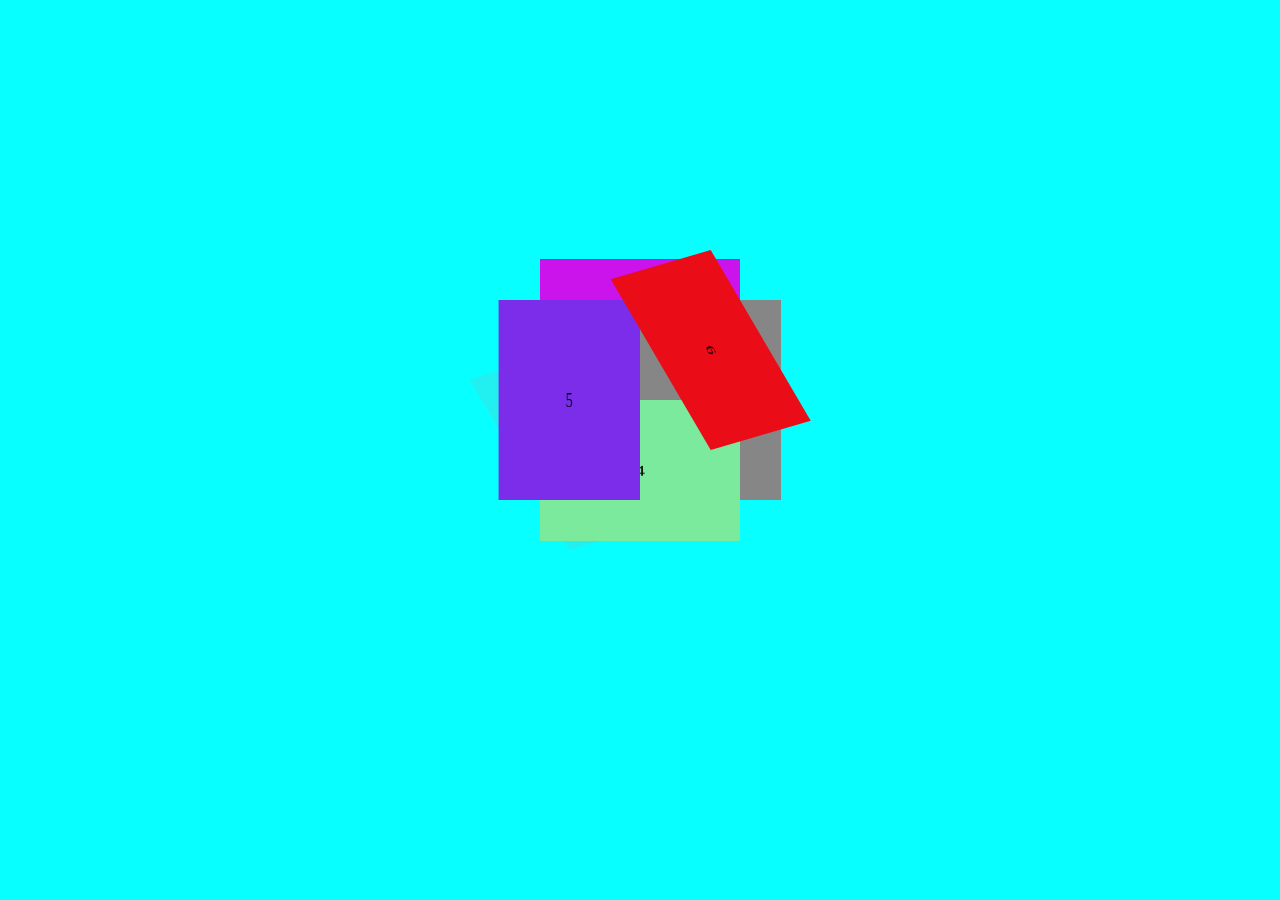
<file: global/index.html>
<!DOCTYPE html>
<html lang="en">
<head>
    <meta charset="UTF-8">
    <meta http-equiv="X-UA-Compatible" content="IE=edge">
    <meta name="viewport" content="width=device-width, initial-scale=1.0">
    <title>Document</title>
    <link rel="stylesheet" href="css/style.css">
</head>
<body>
    <div id="app">
        <div>
            <span>1</span>
            <span>2</span>
            <span>3</span>
            <span>4</span>
            <span>5</span>
            <span>6</span>
        </div>

    </div>
</body>
</html>
</file>
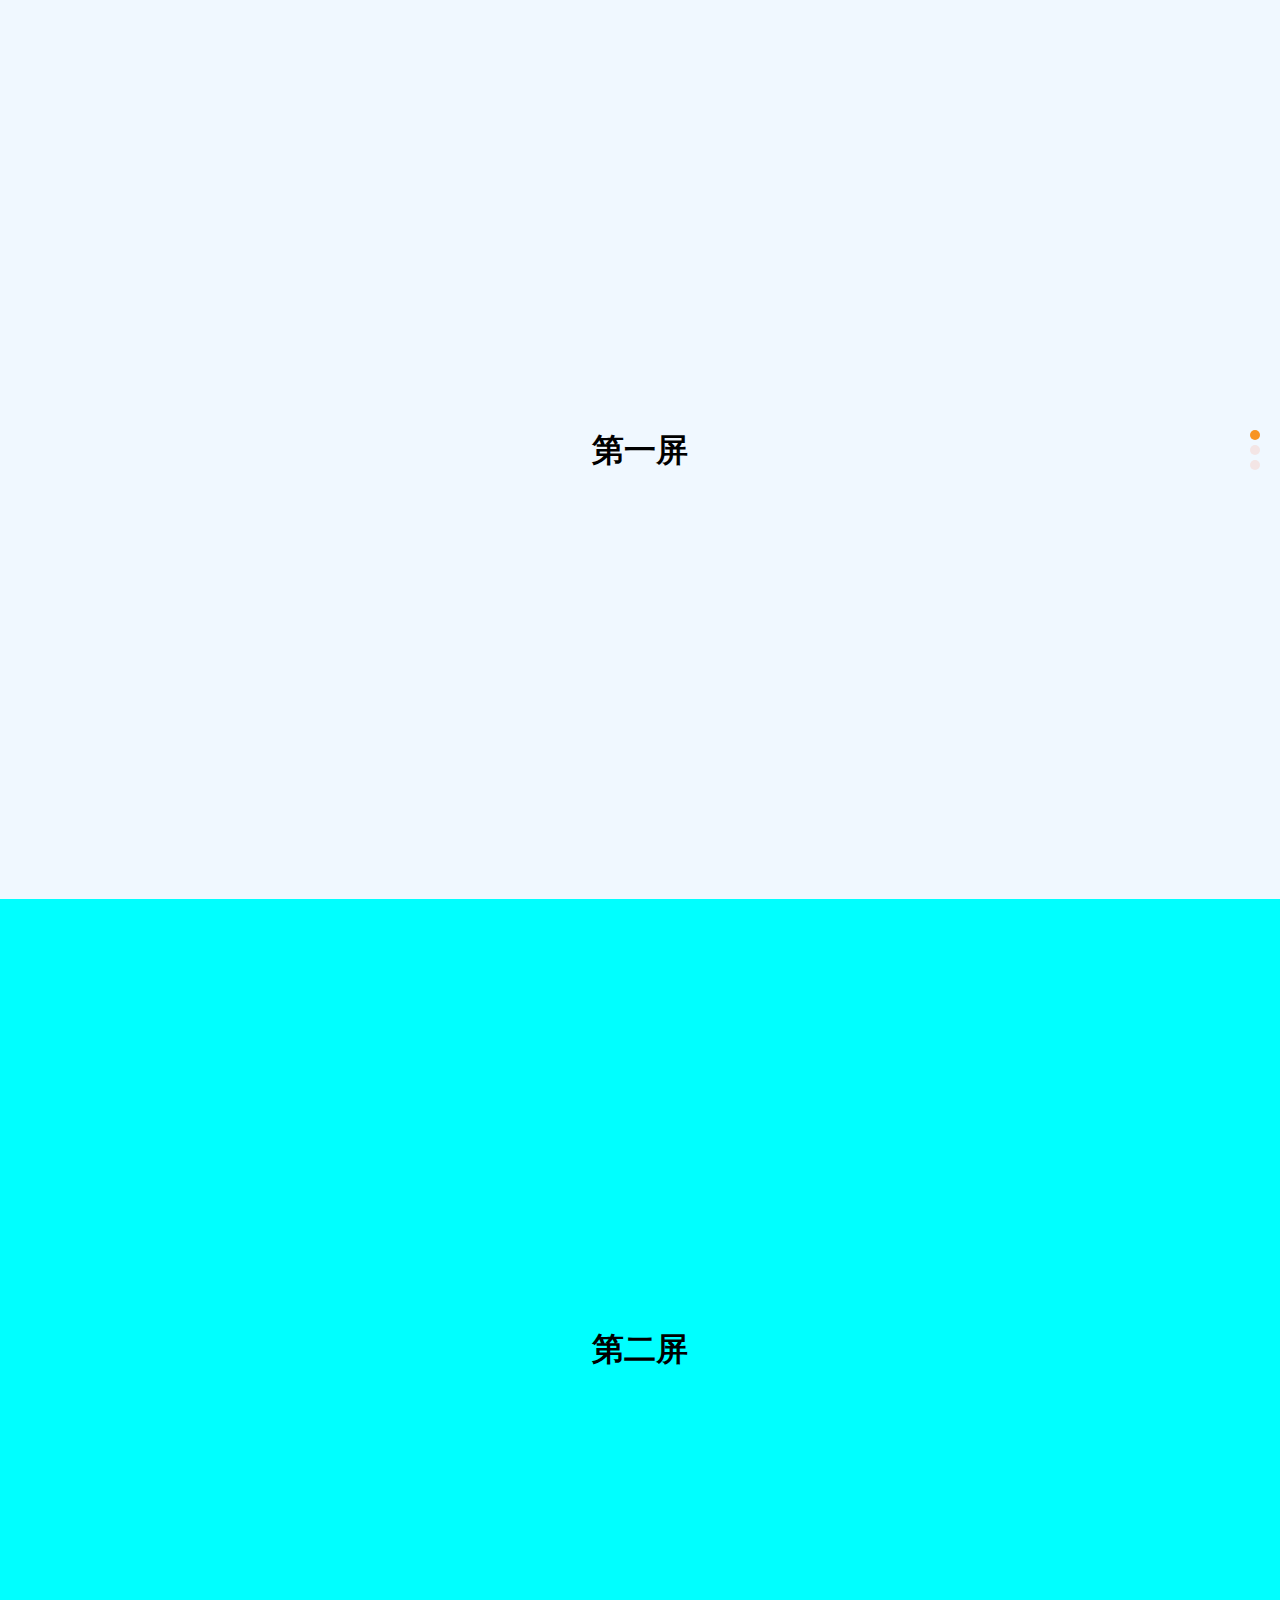
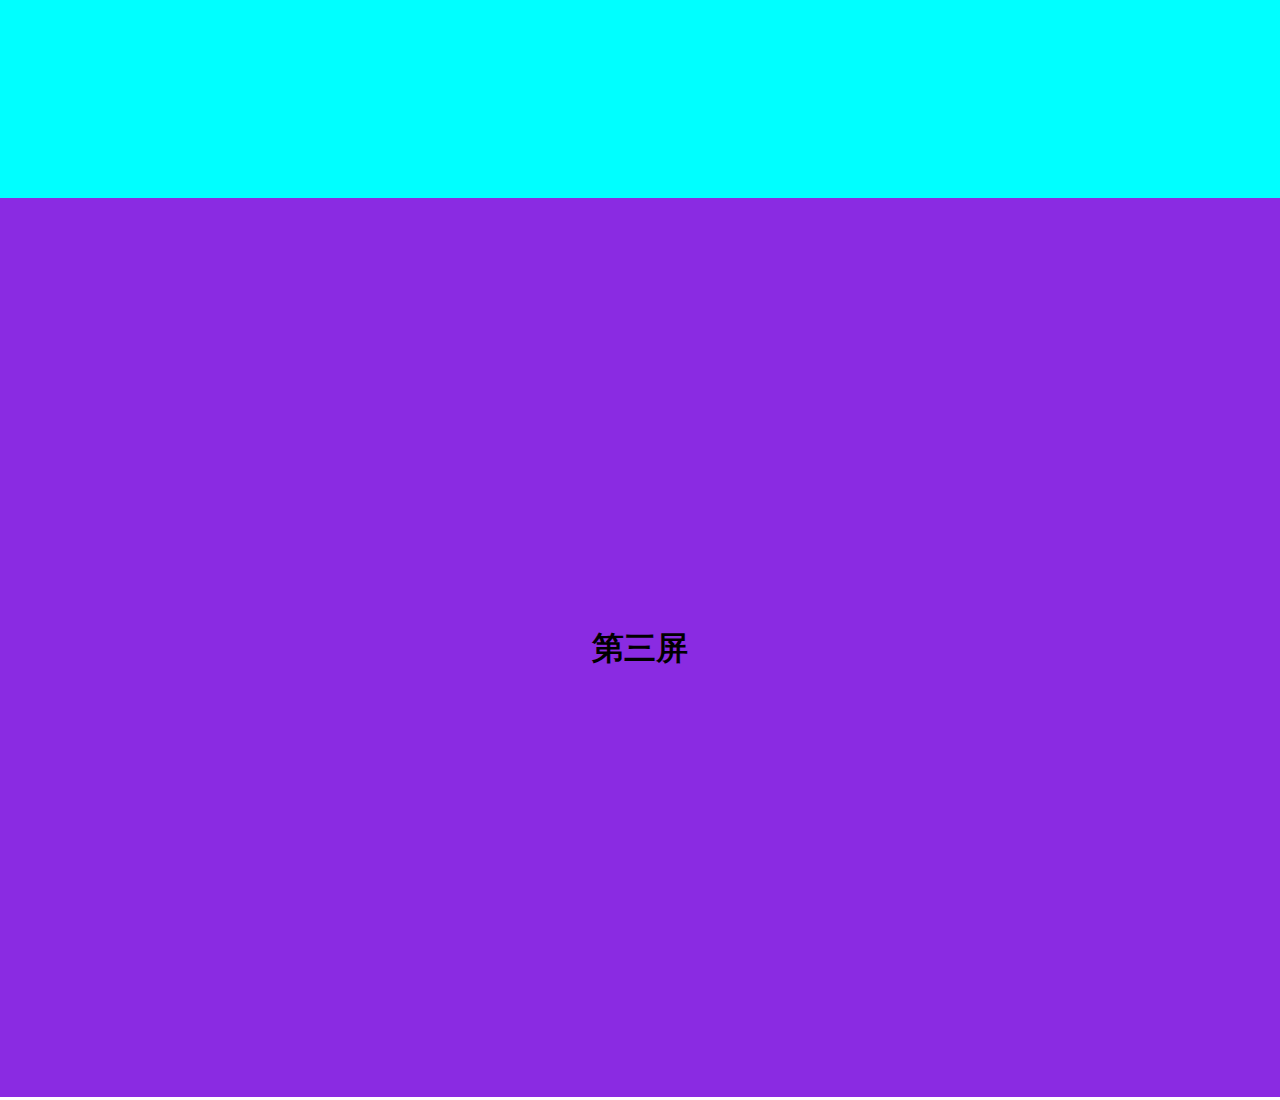
<file: scroll/index.html>
<!DOCTYPE html>
<html lang="en">
	<head>
		<meta charset="UTF-8" />
		<meta http-equiv="X-UA-Compatible" content="IE=edge" />
		<meta name="viewport" content="width=device-width, initial-scale=1.0" />
		<title>Document</title>
		<style>
			* {
				margin: 0;
				padding: 0;
				line-height: 1;
			}
			body,
			html {
				width: 100%;
				height: 100%;
				overflow: hidden;
			}
			.container {
				width: 100%;
				height: 300%;
				position: absolute;
				top: 0;
				transition: all 0.3 ease;
			}
			.container .section {
				width: 100%;
				height: 33.3%;
				display: flex;
				justify-content: center;
				align-items: center;
			}
			.section1 {
				background-color: aliceblue;
			}
			.section2 {
				background-color: aqua;
			}
			.section3 {
				background-color: blueviolet;
			}
			.controis {
				position: absolute;
				top: 50%;
				right: 20px;
				transform: translateY(-50%);
				list-style: none;
			}
			.controis li {
				width: 10px;
				height: 10px;
                border-radius: 50%;
				line-height: 50px;
				text-align: center;
				color: #f6ba17;
				background-color: rgb(243, 229, 229);
			}
			.controis li + li {
				margin-top: 5px;
			}
			.controis li.active {
				background-color: rgb(248, 148, 34);
				color: red;
			}
		</style>
	</head>
	<body>
		<div class="container">
			<div class="section section1">
				<h1>第一屏</h1>
			</div>
			<div class="section section2">
				<h1>第二屏</h1>
			</div>
			<div class="section section3">
				<h1>第三屏</h1>
			</div>
		</div>
		<ul class="controis">
			<li class="active"></li>
			<li></li>
			<li></li>
		</ul>
		<script>
			const container = document.querySelector(".container");
			const lis = document.querySelectorAll(".controis li");
			const viewHeight = document.body.clientHeight;
			let index = 0;
			let scrollFunc = function (e) {
				var e = e || window.event;
				if (e.detail) {
					if (e.detail === -3) {
						index--;
						if (index < 0) {
							index = 0;
						}
					}
					if (e.detail === 3) {
						index++;
						if (index > lis.length - 1) {
							index = lis.length - 1;
						}
					}
				} else if (e.wheelDelta) {
					if (e.wheelDelta === 150) {
						index--;
						if (index < 0) {
							index = 0;
						}
					}
					if (e.wheelDelta === -150) {
						index++;
						if (index > lis.length - 1) {
							index = lis.length - 1;
						}
					}
				}
				container.style.top = -index * viewHeight + "px";
				for (let j = 0; j < lis.length; j++) {
					lis[j].className = "";
				}
				lis[index].className = "active";
			};
			//W3C FF
			if (document.addEventListener) {
				document.addEventListener("DOMMouseScroll", scrollFunc, false);
			}
			// IE/Opera/Chrome/Safari
			document.addEventListener("mousewheel", scrollFunc);
			for (let i = 0; i < lis.length; i++) {
				lis[i].tag = i;
				lis[i].onclick = function () {
					for (let j = 0; j < lis.length; j++) {
						lis[j].className = "";
					}
					lis[this.tag].className = "active";
					index = this.tag;
					container.style.top = -this.tag * viewHeight + "px";
				};
			}
		</script>
	</body>
</html>
</file>
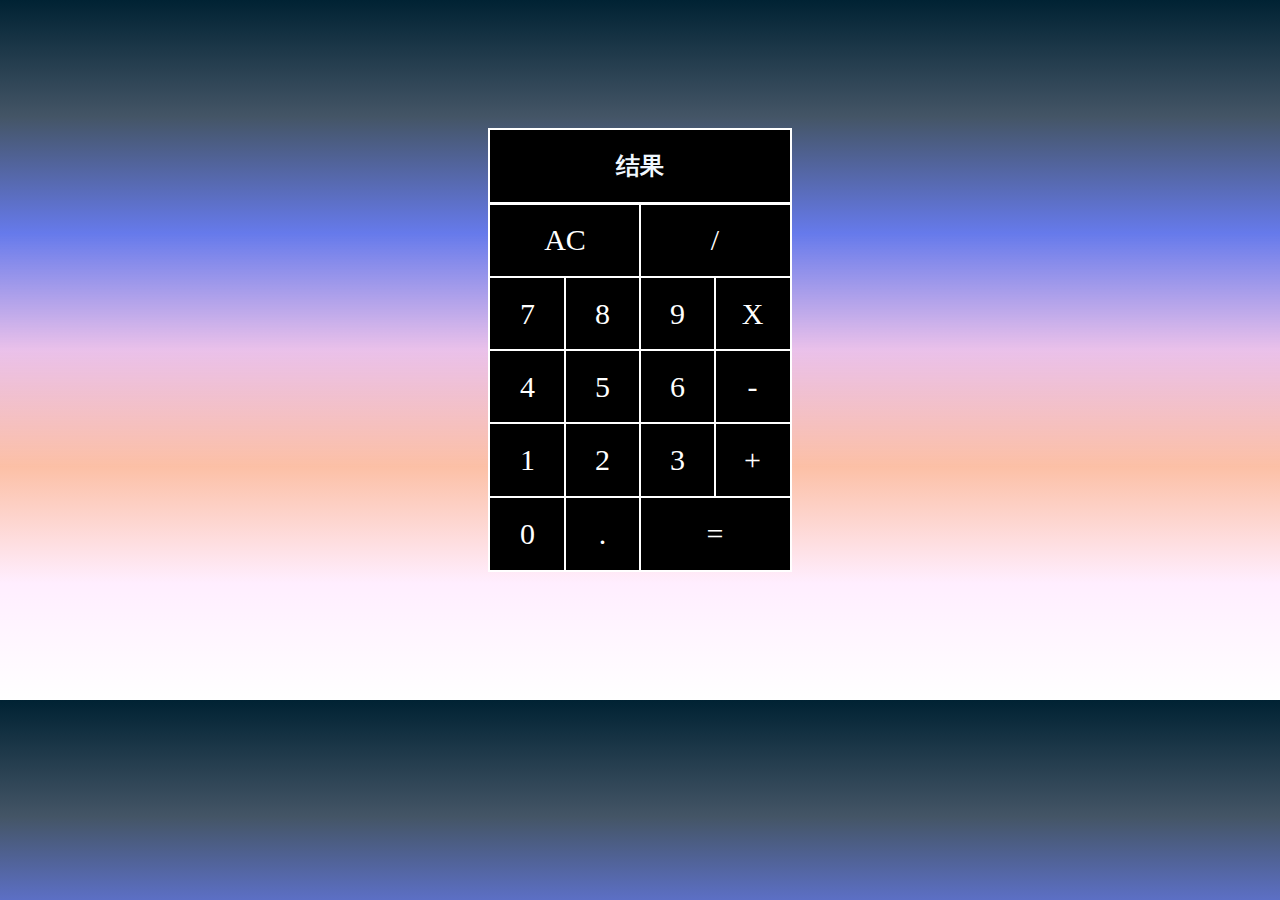
<file: result/result.html>
<!DOCTYPE html>
<html lang="en">
<head>
    <meta charset="UTF-8">
    <meta http-equiv="X-UA-Compatible" content="IE=edge">
    <meta name="viewport" content="width=device-width, initial-scale=1.0">
    <title>计算器</title>
    <style type="text/css">
        :root{
            --bg: #000;
            --k: skyblue;
        }
        *{
            margin:0;
            padding:0;
            text-decoration: none;
        }
        body{
            width: 100%;
            height: 100%;
            background-image: linear-gradient(#023,#456,
            rgb(102, 122, 235),
            rgba(176, 21, 176, 0.267),
            rgb(252, 192, 166),
            #fef,#fff);
            overflow: hidden;
        }
        #box{
            width:300px;
            height: 440px;
            margin:10% auto;
            display: flex;
            justify-content: center;
            flex-wrap: wrap;
            background-color: var(--bg);
            text-align: center;
            border: 2px solid #fff;
        }
        h2{
            width: 300px;
            outline: 2px solid #fff;
            height: 16.67%;
            line-height: 73px;
            color: aliceblue;
        }
        a{
            width:25%;
            height: 16.67%;
            line-height: 73px;
            color:#fff;
            font-size: 30px;
            cursor:pointer;
            outline: 1px solid #fff;
        }
        a:nth-child(2),a:nth-child(3){
            display: block;
            width:50%;
        }
        a:last-child{
            width:50%;
        }
        a:hover{
            background-color: var(--k);
        }
    </style>
</head>
<body>
    <div id="box">
        <h2 id="result">结果</h2>
        <a>AC</a>
        <a>/</a>

        <a>7</a>
        <a>8</a>
        <a>9</a>
        <a>X</a>

        <a>4</a>
        <a>5</a>
        <a>6</a>
        <a>-</a>

        <a>1</a>
        <a>2</a>
        <a>3</a>
        <a>+</a>

        <a>0</a>
        <a>.</a>
        <a>=</a>
    </div>
    <script>
        window.onload = function(){
            let a_list = document.getElementsByTagName('a');
            let result = document.getElementById('result');
            let [fn,num1,num2] = ["","",""];
            for(let i = 0; i < a_list.length; i++){
                a_list[i].onclick = function(){
                    let key_value = this.innerHTML;
                    // console.log(this.innerHTML)
                    switch(key_value){
                        case "+" : fn = "+"
                        break;
                        case "-" : fn = "-"
                        break;
                        case "X" : fn = "X"
                        break;
                        case "/" : fn = "/"
                        break;
                        case "=" : 
                        let [n1,n2]= [parseFloat(num1),parseFloat(num2)];
                        console.log(n1,fn,n2)
                        switch(fn){
                            case "+":
                                result.innerHTML = n1 + n2;
                                fn = ""
                            break;
                            case "-":
                                result.innerHTML = n1 - n2;
                                fn = ""
                            break;
                            case "X":
                                result.innerHTML = n1 * n2;
                                fn = ""
                            break;
                            case "/":
                                result.innerHTML = n1 / n2;
                                fn = ""
                            break;
                        }
                        [n1,n2] = [0,0];
                        console.log(n1,n2);
                        break;
                        case "AC":
				result.innerHTML = "0";
				fn = "";
				num1 = "";
				num2 = "";
			break;
			default:
			if (fn == "") {
                                num1 = num1 += this.innerHTML;
                                result.innerHTML = num1;
			}else if(fn == "."){
                                
                        }else{
				num1 = "";
				num2 = "";
				num2 = num2 += this.innerHTML;
				num1 = num1 += result.innerText;
				result.innerHTML = num1 + fn + num2;
			}
			break;
                    }
                }
            }
        }
    </script>
</body>
</html>
</file>
<file: global/css/style.css>
:root{
    --bg: rgb(8, 255, 255);
    --sp1: rgb(34,240,240);
    --sp2: rgb(203,20,235);
    --sp3: rgb(134,134,134);
    --sp4: rgb(124,234,156);
    --sp5: rgb(123,45,234);
    --sp6: rgb(234,12,23);
    --hover: rgb(168, 237, 237);
}
*{
    margin: 0;
    padding: 0;
}
#app{
    width: 100vw;
    height: 100vh;
    background-color: var(--bg);
    overflow: hidden;
}
#app div{
    display: flex;
    width: 200px;
    height: 200px;
    margin: 300px auto 0;
    position: relative;
}
#app span{
    display: block;
    width: 200px;
    height: 200px;
    text-align: center;
    line-height: 200px;
    font-size: 20px;
    position: absolute;
    transform-style: preserve-3d;
}
span:nth-child(1){
    background-color: var(--sp1);
    transform: rotateX(45deg) rotateY(45deg) rotateZ(45deg) translateZ(-100px);
}
span:nth-child(2){
    background-color: var(--sp2);
    transform: rotateX(135deg) translateY(100px);
}
span:nth-child(3){
    background-color: var(--sp3);
    transform: rotateY(45deg) translateX(100px);
}
span:nth-child(4){
    background-color: var(--sp4);
    transform: rotateX(45deg) translateY(100px);
}
span:nth-child(5){
    background-color: var(--sp5);
    transform: rotateY(45deg) translateX(-100px);
}
span:nth-child(6){
    background-color: var(--sp6);
    transform: rotateX(45deg) rotateY(45deg) rotateZ(45deg) translateZ(100px);
}
</file>
